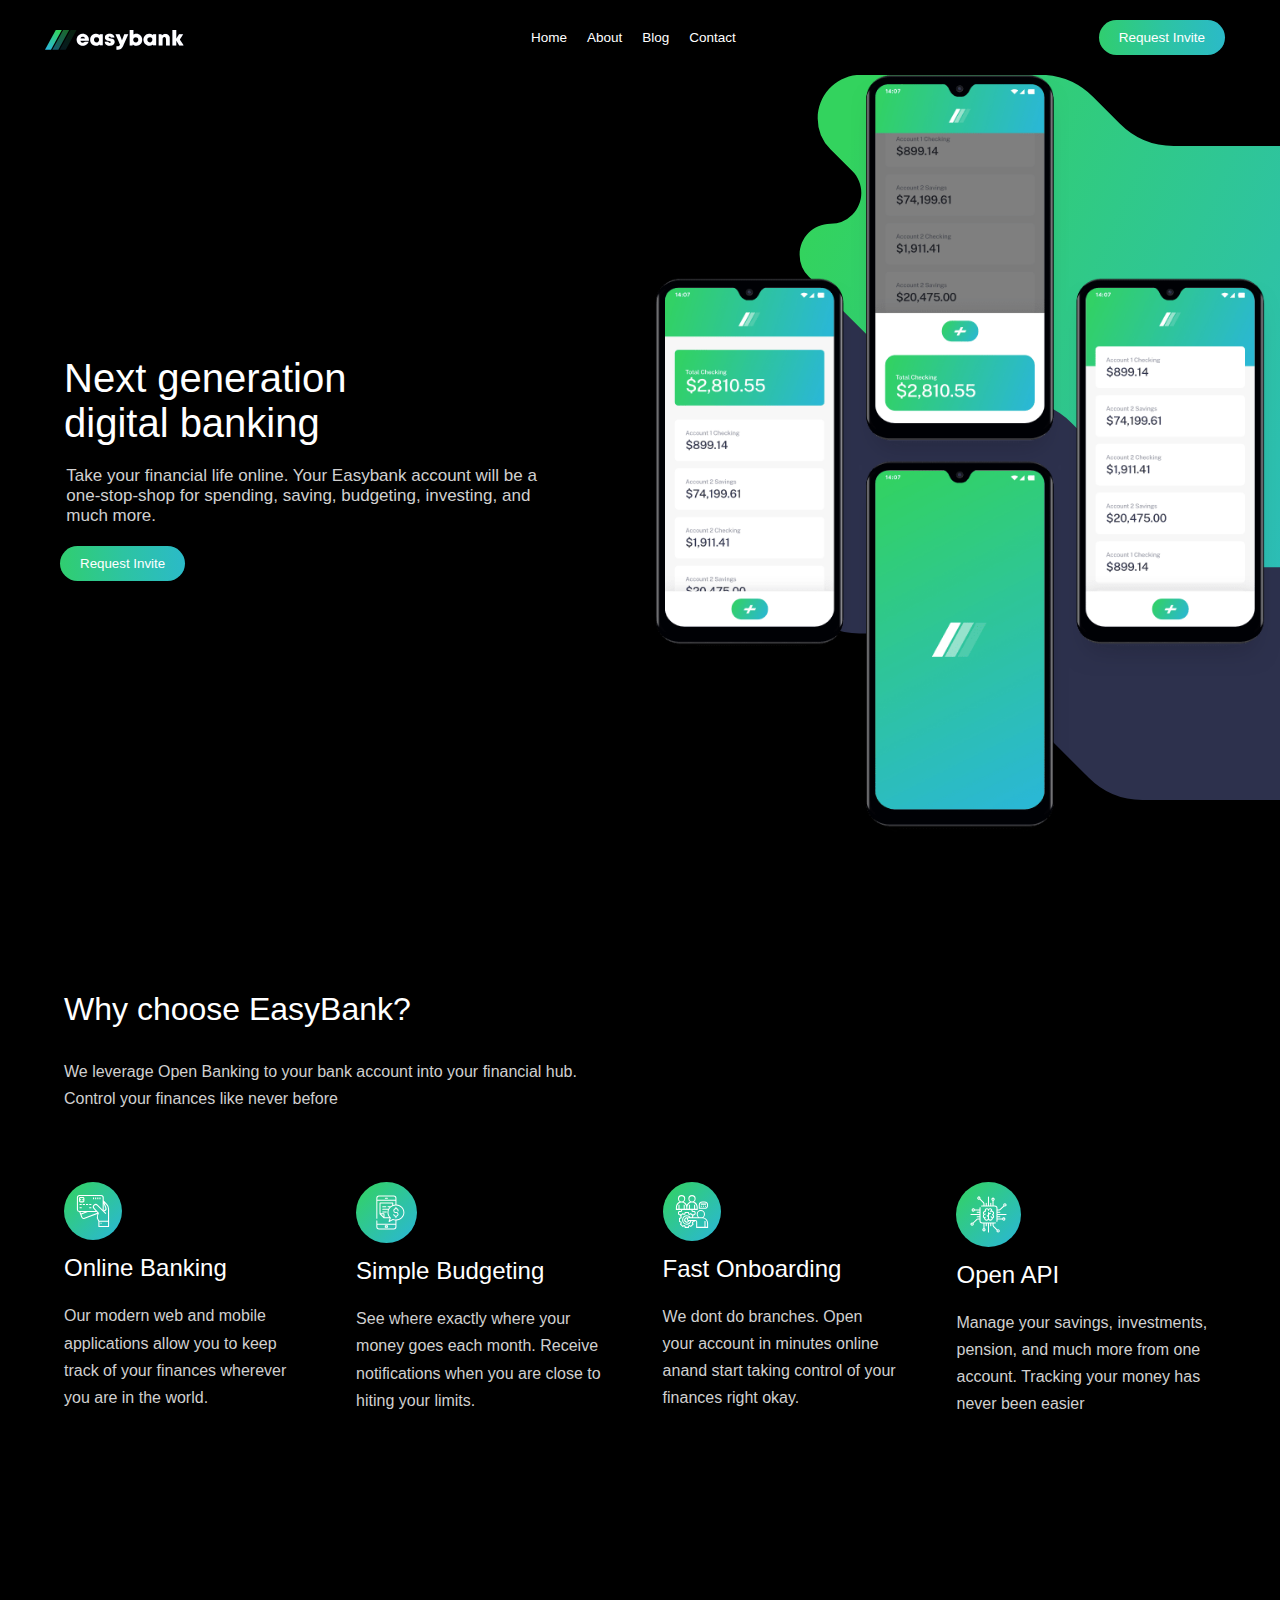
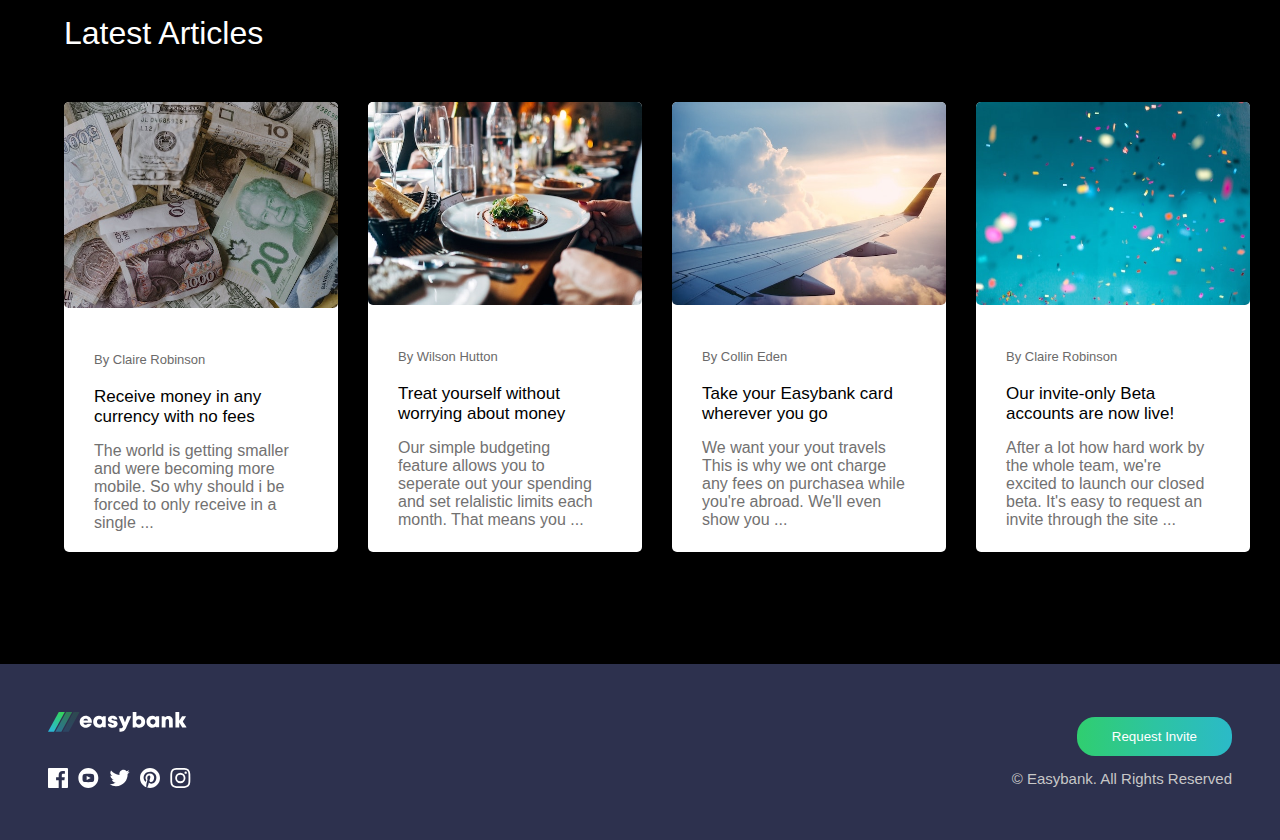
<file: index.html>
<!DOCTYPE html>
<html lang="en">
<head>
    <meta charset="UTF-8">
    <meta http-equiv="X-UA-Compatible" content="IE=edge">
    <meta name="viewport" content="width=device-width, initial-scale=1.0">
    <link rel="shortcut icon" href="images/favicon-32x32.png">
    <title>Easy-Banking</title>
    <link rel="stylesheet" href="css/style.css">
</head>
<body>
    <div class="container">
          <!--Nav-Links  -->
        <div class="navigation" id="nav">
            <nav class="links">
                <div class="icons">
                    <div class="nav1">
                        <a href="index.html"><img id="logo" src="images/logo1.svg" alt="" srcset=""></a>
                    </div>
                    <div class="burger" id="bars">
                        <div class="line1"></div>
                        <div class="line2"></div>
                        <div class="line3"></div>
                    </div>
                </div>
                <ul id="unordered-list">
                    <div class="nav3">
                        <li onclick="remove()"><a href="#index">Home</a></li>
                        <li onclick="remove()"><a href="#about">About</a></li>
                        <li onclick="remove()"><a href="#blog">Blog</a></li>
                        <li onclick="remove()"><a href="#contact">Contact</a></li>
                    </div>
                    <div class="nav4">
                        <li><button type="button"><a href="request.html">Request Invite</a></button></li>
                    </div>
                </ul>
            </nav>
        </div> 
    </div>
    <div class="header" id="index">
        <!-- Header -->
        <div class="header-content">
            <div class="con1">
                <h1 id="bla">Next generation digital banking</h1>
                <p>Take your financial life online. Your Easybank account will be a one-stop-shop for spending, saving, budgeting, investing, and much more.</p> 
                <button type="button"><a href="request.html">Request Invite</a></button>
            </div>
            <div class="con2">
               <img src="images/image-mockups.png" alt="" srcset="">
            </div>
        </div>
    </div>
    <div class="about" id="about">
        <!-- AbOUT -->
        <div class="about-content">
            <h1>Why choose EasyBank?</h1>
            <p>We leverage Open Banking to your bank account into your financial hub. Control your finances like never before</p>
            <div class="about-sub-content">
                <div class="con1">
                    <img src="images/icon-online.svg" alt="">
                    <h2>Online Banking</h2>
                    <p>Our modern web and mobile applications allow you to keep track of your finances wherever you are in the world.</p>
                </div>
                <div class="con2">
                    <img src="/images/icon-budgeting.svg" alt="">
                    <h2>Simple Budgeting</h2>
                    <p>See where exactly where your money goes each month. Receive notifications when you are close to hiting your limits.</p>
                </div>
                <div class="con3">
                    <img src="images/icon-onboarding.svg" alt="">
                    <h2>Fast Onboarding</h2>
                    <p>We dont do branches. Open your account in minutes online anand start taking control of your finances right okay.</p>
                </div>
                <div class="con4">
                    <img src="images/icon-api.svg" alt="">
                    <h2>Open API</h2>
                    <p>Manage your savings, investments, pension, and much more from one account. Tracking your money has never been easier</p>
                </div>
            </div>
        </div>
    </div>
    <div class="blog" id="blog">
        <!-- Blog -->
        <div class="blog-content">
            <h1>Latest Articles</h1>
            <div class="blog-sub-content">
                <div class="blog1">
                    <img src="images/image-currency.jpg" alt="" srcset="">
                    <div class="cte">
                        <blockquote>By Claire Robinson</blockquote>
                        <h3><a href="#">Receive money in any currency with no fees</a></h3>
                        <p>The world is getting smaller and were becoming more mobile. So why should i be forced to only receive in a single ...</p>
                    </div>
                </div>
                <div class="blog1 blog2">
                    <img src="images/image-restaurant.jpg" alt="" srcset="">
                    <div class="cte">
                        <blockquote>By Wilson Hutton</blockquote>
                        <h3><a href="#">Treat yourself without worrying about money</a></h3>
                        <p>Our simple budgeting feature allows you to seperate out your spending and set relalistic limits each month. That means you ...</p>
                    </div>  
                </div>
                <div class="blog1 blog3">
                    <img src="images/image-plane.jpg" alt="" srcset="">
                    <div class="cte">
                        <blockquote>By Collin Eden</blockquote>
                        <h3><a href="#">Take your Easybank card wherever you go</a></h3>
                        <p>We want your yout travels This is why we ont charge any fees on purchasea while you're abroad.  We'll even show you ...</p>
                    </div>
                </div>
                <div class="blog1 blog4">
                    <img src="images/image-confetti.jpg" alt="" srcset="">
                    <div class="cte">  
                        <blockquote>By Claire Robinson</blockquote>
                        <h3><a href="#">Our invite-only Beta accounts are now live!</a></h3>
                        <p>After a lot how hard work by the whole team, we're excited to launch our closed beta. It's easy to request an invite through the site ...</p>
                    </div>
                </div>
            </div>
        </div>
    </div>
    <div class="contact" id="contact">
        <!-- Contact -->
        <div class="contact-content">
            <div class="easy">
                <a href="index.html"><img id="logo" src="images/logo1.svg" alt="" srcset=""></a>
                <div class="icons">
                    <a href="http://facebook.com" target="_blank"><img src="images/icon-facebook.svg" alt="" srcset=""></a>
                    <a href="http://youtube.com"><img src="images/icon-youtube.svg" alt="" srcset=""></a>
                    <a href="http://twitter.com"><img src="images/icon-twitter.svg" alt="" srcset=""></a>
                    <a href="http://pinterest.com"> <img src="images/icon-pinterest.svg" alt="" srcset=""></a>
                    <a class="insta" href="http://instagram.com"><img src="images/icon-instagram.svg" alt="" srcset=""> </a>              
                </div>
            </div>
            <div class="request">
                <button class="con1" type="button"><a href="request.html">Request Invite</a></button>
                <p>&copy; Easybank. All Rights Reserved</p>
            </div>
        </div>
    </div>
    <script src="javascript.js"></script>
</body>
</html>
</file>
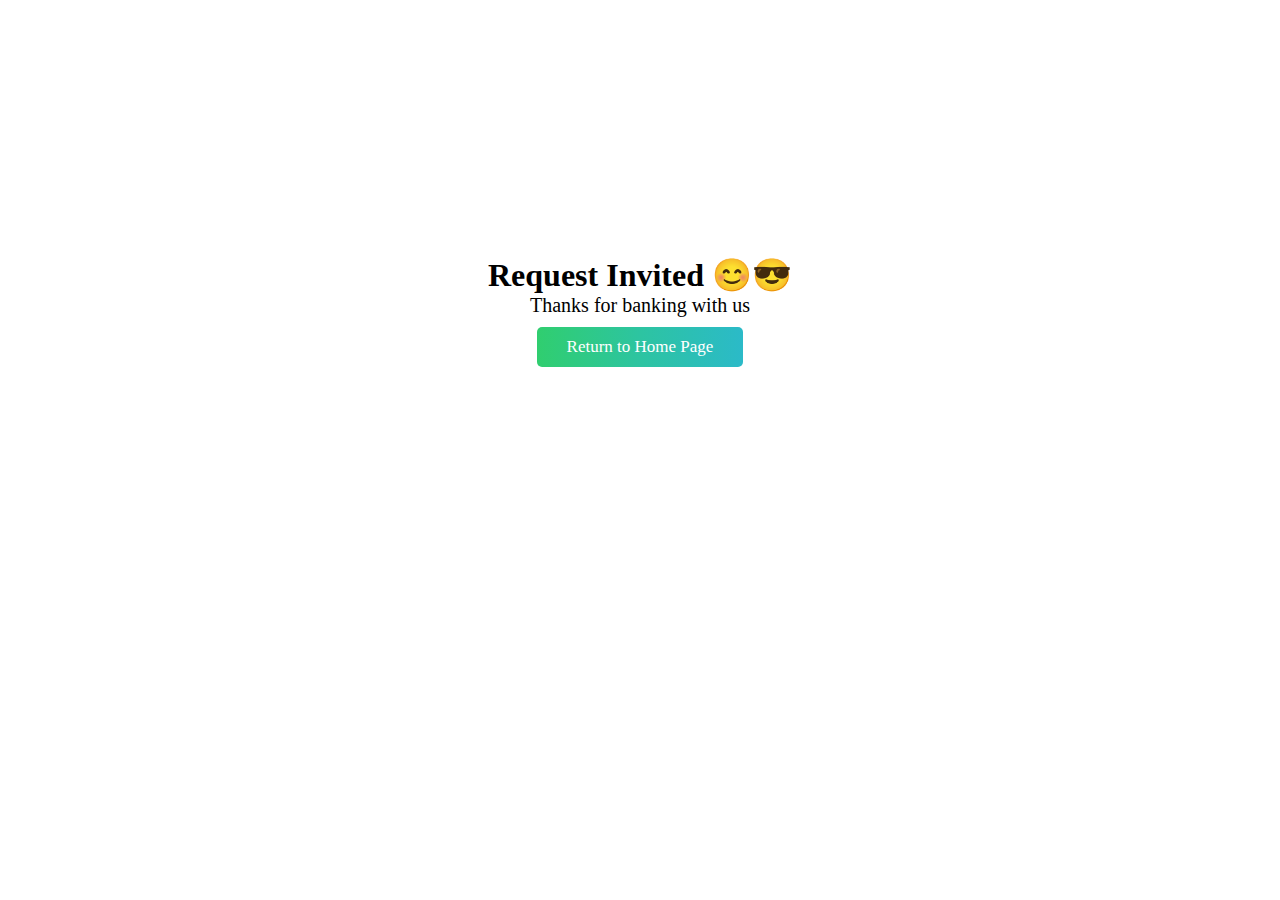
<file: request.html>
<!DOCTYPE html>
<html lang="en">
<head>
    <meta charset="UTF-8">
    <meta http-equiv="X-UA-Compatible" content="IE=edge">
    <meta name="viewport" content="width=device-width, initial-scale=1.0">
    <link rel="shortcut icon" href="images/favicon-32x32.png">
    <title>Request</title>
    <link rel="stylesheet" href="css/request.css">
</head>
<body>
    <div class="request">
        <h1>Request Invited 😊😎</h1>
        <p>Thanks for banking with us</p>
        <button  class="btn" type="button"><a href="index.html">Return to Home Page</a></button>
    </div>
    <script src="javascript.js"></script>
</body>
</html>
</file>
<file: css/style.css>
* {
    margin: 0;
    padding: 0px;
    box-sizing: border-box;
    scroll-behavior: smooth;
}
body {
    font-family: sans-serif;
    background-color: black;
    scroll-behavior: smooth;
}
.fixed {
   background-color: rgb(255, 255, 255);
}
.navigation.fixed {
    position: fixed;
    width: 100%;
    transition: background 0.6s ease-in;
}
.navigation.fixed ul{
    padding: 0px 0px 0px 0px;
}
.navigation.fixed ul li a {
    color: black;
}
.navigation.fixed .nav2 li a:hover {
    transition: color 0.5s ease-in;
    color: rgb(77, 77, 77);
    border-bottom: 3px solid rgb(55, 205, 106);
    padding-bottom: 10px;
}
.navigation.fixed .nav4 li button {
    margin-bottom: 10px;
}
.navigation.fixed .nav4 li a {
    color: white;
}
.nav {
    display: flex;
    justify-content: center;
    align-items: center;
}
nav{
    display: grid;
    grid-template-columns: 40% 60%;
    font-size: 19px;
    padding: 10px 45px 0px 45px;
    font-family: sans-serif;
}
ul {
    display: flex;
    justify-content: space-between;
    align-items: center;
}
.nav3 {
    display: grid;
    grid-template-columns: 50% 50%;
    /* background-color: rgb(43, 42, 42); */
}
ul .nav3{
    display: flex;
    justify-content: space-between;
    align-items: center;
}
.navigation ul li{
    display: flex;
    padding: 10px 10px;
    list-style: none;
}
.navigation ul li a{
    font-weight: normal;
    color: white;
    text-decoration: none;
    cursor: pointer;
    font-size: 13.5px;
    padding-bottom: 10px;
}
.navigation .nav3 li a:hover {
    transition: color 0.5s ease-in;
    color: rgb(201, 201, 201);
    border-bottom: 3px solid rgb(55, 205, 106);
    padding-bottom: 10px;
}
.nav3 {
    display: flex;
}
.icons {
    display: flex;
    justify-content: flex-start;
    align-items: center;
}
.icons .nav-responsive {
    display: none;
}
.nav4 {
    display: flex;
}
ul li button{
    background: linear-gradient(to right,rgb(48, 206, 111), rgb(45, 196, 161), rgb(43, 186, 200));
    padding: 10px 20px 10px 20px;
    margin-bottom: 10px;
    font-family: sans-serif;
    font-weight: 500;
    border: none;
    border-radius: 18px;
    cursor: pointer;
    color: white;
}
ul button li {
    text-decoration: none;
    color: white;
    list-style: none;
}
ul button:hover{
    background-color: rgb(131, 227, 166);
}
.header-content {
    display: flex;
    justify-content: center;
    align-items: center;
}
.header-content .con1 {
    display: flex;
    flex-direction: column;
    align-items: flex-start;
    justify-content: flex-start;
    width: 70%;
}
.header-content .con1 h1 {
    font-size: 40px;
    font-family: sans-serif;
    font-weight: normal;
    color: white;
    margin-bottom: 20px;
    padding-right: 5em;
    padding-left: 1.6em;
}

.header-content .con1 p {
    padding: 0px 5em 0px 3.9em;
    font-size: 17px;
    font-weight: normal;
    color: rgb(208, 208, 208);
    margin-bottom: 20px;
}
.con1  a {
    display: flex;
    justify-content: center;
    align-items: center;
    text-decoration: none;
    color: white;
}
.con1 button{ 
    margin-left: 4.5em;
    background: linear-gradient(to right,rgb(48, 206, 111), rgb(45, 196, 161), rgb(43, 186, 200));
    padding: 10px 20px 10px 20px;
    font-family: sans-serif;
    font-weight: 500;
    border: none;
    border-radius: 18px;
    margin-right: 0em;
    
}
.con1 button:hover{
    background-color: rgb(131, 227, 166);
}
.header-content .con2 {
    width: 70%;
    height: 70%;
}
.header-content .con2 img {
    background-image: url("/images/bg-intro-desktop.svg");
    background-position: left center;
    background-size: cover;
    width: 100%;
    height: 40%;
}
.about {
    color: white;
}
.about-content {
    display: flex;
    justify-content: flex-start;
    align-items: flex-start;
    flex-direction: column;
    padding: 8em 0em 0em 4em;
}
.about-content h1 {
    font-weight: normal;
    margin-bottom: 30px;
}
.about-content p {
    color: rgb(208, 208, 208);
    font-size: 16px;
    margin-bottom: 70px;
    width: 43%;
    line-height: 1.7;
}
.about-content img {
    width: 20%;
    margin-bottom: 10px;
}
.about-content h2 {
    font-weight: normal;
    margin-bottom: 20px;
}
.about-sub-content {
    display: flex;
}
.about-sub-content p {
    width: 80%;
}
.blog {
    color: white;
}
.blog-content {
    display: flex;
    justify-content: flex-start;
    align-items: flex-start;
    flex-direction: column;
    padding: 8em 0em 0em 4em;
    margin-bottom: 40px;
}
.blog-content h1 {
    font-weight: normal;
    margin-bottom: 50px;
}
.blog-content img {
    width: 100%;
    margin-bottom: 40px;
    border-radius: 5px;
}
.blog-content blockquote {
    font-weight: normal;
    font-size: 13px;
    margin-bottom: 20px;
    color: rgb(107, 106, 106);
}
.blog-content h3 {
    font-weight: normal;
    font-size: 17px;
    margin-bottom: 15px;
    color: black;
}
.blog-content p {
    color: rgb(114, 113, 113);
    width: 95%;
    font-size: 16px;
}
.blog-sub-content {
    display: flex;
}
.blog1 {
    cursor: pointer;
    background-color: white;
    margin-right: 30px;
    width: 25%;
    border-radius: 5px;
}
.cte {
    padding: 0px 30px 20px 30px;
}
.blog1 a {
    text-decoration: none;
    color: black;
}
.blog1 a:hover {
    color: rgb(68, 182, 174);
}
.blog2 img {
    height: 45%;
}
.blog3 img  {
    height: 45%;
}
.blog4 img  {
    height: 45%;
}
.contact {
    margin-top: 7em;
    background-color: rgb(45, 49, 78);
    padding: 3em 3em;
}
.contact-content {
    display: flex;
    justify-content: space-between;
}
.contact-content .easy{
    display: flex;
    justify-content: flex-start;
    align-items: flex-start;
    flex-direction: column;
}
.contact-content .icons {
    margin-top: 2em;
}
.contact-content .icons img{
    padding-right: 10px;
    cursor: pointer;
}
.contact-content .icons img:hover {
    color: rgb(53, 206, 150);
}
.contact-content .request {
    display: flex;
    flex-direction: column;
    justify-content: center;
    align-items: flex-end;
}
.request button {
    background: linear-gradient(to right,rgb(48, 206, 111), rgb(45, 196, 161), rgb(43, 186, 200));
    padding: 12px 35px 12px 35px;
    font-family: sans-serif;
    font-weight: 500;
    border: none;
    border-radius: 18px;
    margin-bottom: 1em;
}
.request button:hover {
    background-color: rgb(124, 196, 150);
}
.request p {
    color: rgb(199, 199, 199);
    font-size: 15px;
}
.burger div {
    display: none;
    width: 25px;
    height: 2px;
    background-color: rgb(226,226,226);
    margin: 5px;
    cursor: pointer;

}
@media screen and (max-width: 1029px) {
    .nav3{
        display: flex;
        justify-content: center;
        align-items: center;
        padding-right: 0em;
    }
    nav {
        background-color: rgb(43, 42, 42);
        padding: 5px 10px 5px 10px;  
    }
    .navigation.fixed ul {
        padding: 5px 10px 5px 10px;
    }
    .navigation.fixed nav {
        background-color: rgb(255, 255, 255);
        height: 10vh;
    }
    .navigation ul {
        padding-left: 10px;
    }
    .navigation.fixed ul {
        padding-left: 10px;
    }
    .header-content {
        text-align: center;
        flex-direction: column;
        padding-top: 50px;
    }
    .header-content .con1 {
        align-items: center;
        justify-content: center;
        width: 100%;
    }
    .header-content .con1 h1 {
        font-size: 35px;
        padding-right: 0em;
        padding-left: 0em;
    }
    .con1 button {
        margin-left: 0em;
    }
     .con2 img {
        display: none;
    }
    .about-content {
        justify-content: center;
        align-items: center;
        padding-left: 1em;
    }
    .about-content p {
        width: 80%;
        text-align: center;
    } 
    .about-sub-content {
        flex-direction: column;
    }
    .con1, .con2, .con3, .con4 {
        display: flex;
        flex-direction: column;
        justify-content: center;
        align-items: center;
    }
    .blog-content {
        justify-content: center;
        align-items: center;
        padding-left: 0em;
    }
    .blog-sub-content {
        flex-direction: column;
    }
    .blog1 {
        width: 100%;
        margin-bottom: 40px;
    }
}
@media screen and (max-width: 768px) {
    .navigation.fixed ul {
        padding: 0px 0px 0px 0px;
        background-color: rgb(255, 255, 255);
        height: 92vh;
    }
    .navigation ul {
        position: absolute;
        top: 10vh;
        left: -100%;
        width: 100%;
        padding: 0px 0px 0px 0px;
        justify-content: space-between;
        transition: left 0.5s ease-in;
    }
    ul .nav3 {
        display: flex;
        justify-content: center;
        line-height: 60px;
        align-items: center;
        flex-direction: column;
    }
    .navigation ul li a {
        font-size: 25px;
    }
    ul.nav-active {
        left: 0;
    }
    .nav3 {
        height: 92vh;
        width: 840px;
        padding: 0px 10px 0px 10px;
        background-color: rgb(29, 28, 28);
    }
    nav {
        display: flex;
        flex-direction: column;
        padding: 20px 15px 15px 20px;
    }
    .nav4, #cancel {
        display: none;
    }
    .icons {
        display: flex;
        justify-content: space-between;
        align-items: center;
        width: 100%;
        height: 5vh;
    }
    .navigation.fixed .burger div {
        background-color: black;
    }
    .burger div {
        display: flex;
        transition: all 0.3s ease;
    }
    .navigation ul li {
        display: flex;
        padding: 2px 2px;
        justify-content: center;
        align-items: center;
    }
    @keyframes navLinkFade {
        from {
            opacity: 0;
            transform: translateX(50px);
        }
        to {
            opacity: 1;
            transform: translateX(0px);
        }
    }
}
@media screen and (max-width: 414px) {
    .navigation ul {
        top: 8.5vh;
    }
    .header-content .con1 h1 {
        padding-left: 0em;
    }
    .header-content .con1 p {
        padding: 0px 1em 0px 1em;
    }
    .about-content {
        padding-left: 0em;
    }
    .contact {
        padding: 3em 0.7em;
    }
    .request {
        align-items: center;
        margin-bottom: 30px;
    }
    .request p {
        text-align: end;
    }
    .contact-content .icons img {
        padding-right: 2px;
    }
}
@media screen and (max-width: 320px) {
    .about-content h1  {
        text-align: center;
        font-size: 25px;
    }
    .contact-content .easy {
        width: 100%;
        justify-content: center;
        align-items: center;
    }
    .contact-content .easy #logo {
        width: 200px;
        padding-right: 30px;
    }
    .contact-content .icons a {
        padding-right: 10px;
    }
    .contact-content .request {
        display: none;
    }
}
.cancel .line1 {
    transform: rotate(-45deg) translate(-3px, 7px);
}
.cancel .line2 {
    opacity: 0;
}
.cancel .line3 {
    transform: rotate(45deg) translate(-3px,-7px);
}
</file>
<file: css/request.css>
* {
    padding: 0;
    margin: 0;
    box-sizing: border-box;
    font-family: cursive;
}
.request {
    display: flex;
    justify-content: center;
    align-items: center;
    flex-direction: column;
    margin: 16em auto;
}
h1 {
    color: black;
}
p {
    font-size: 20px;
    color: black;
    margin-bottom: 10px;
}
.btn {
    padding: 10px 30px;
    background: linear-gradient(to right,rgb(48, 206, 111), rgb(45, 196, 161), rgb(43, 186, 200));
    border: none;
    border-radius: 5px;
}
.btn a {
    text-decoration: none;
    color: white;
    font-size: 17px;
}
</file>
